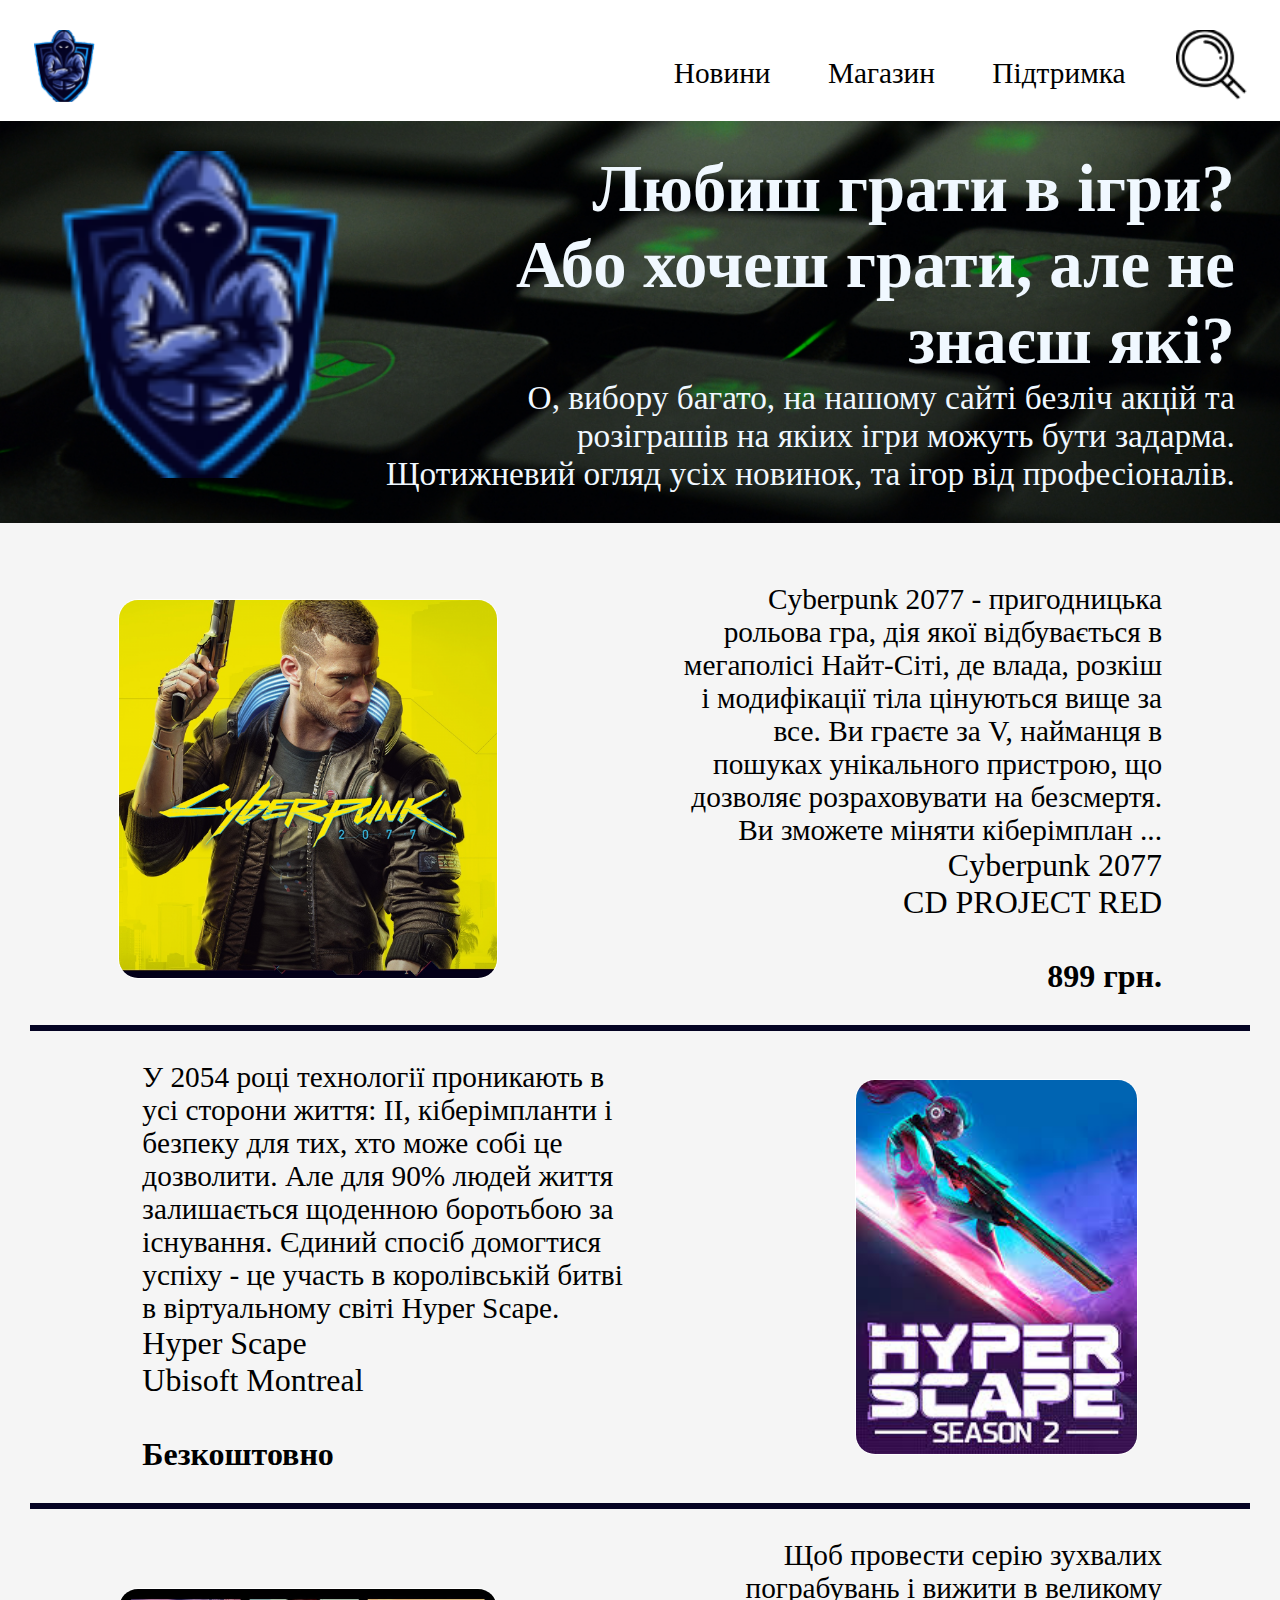
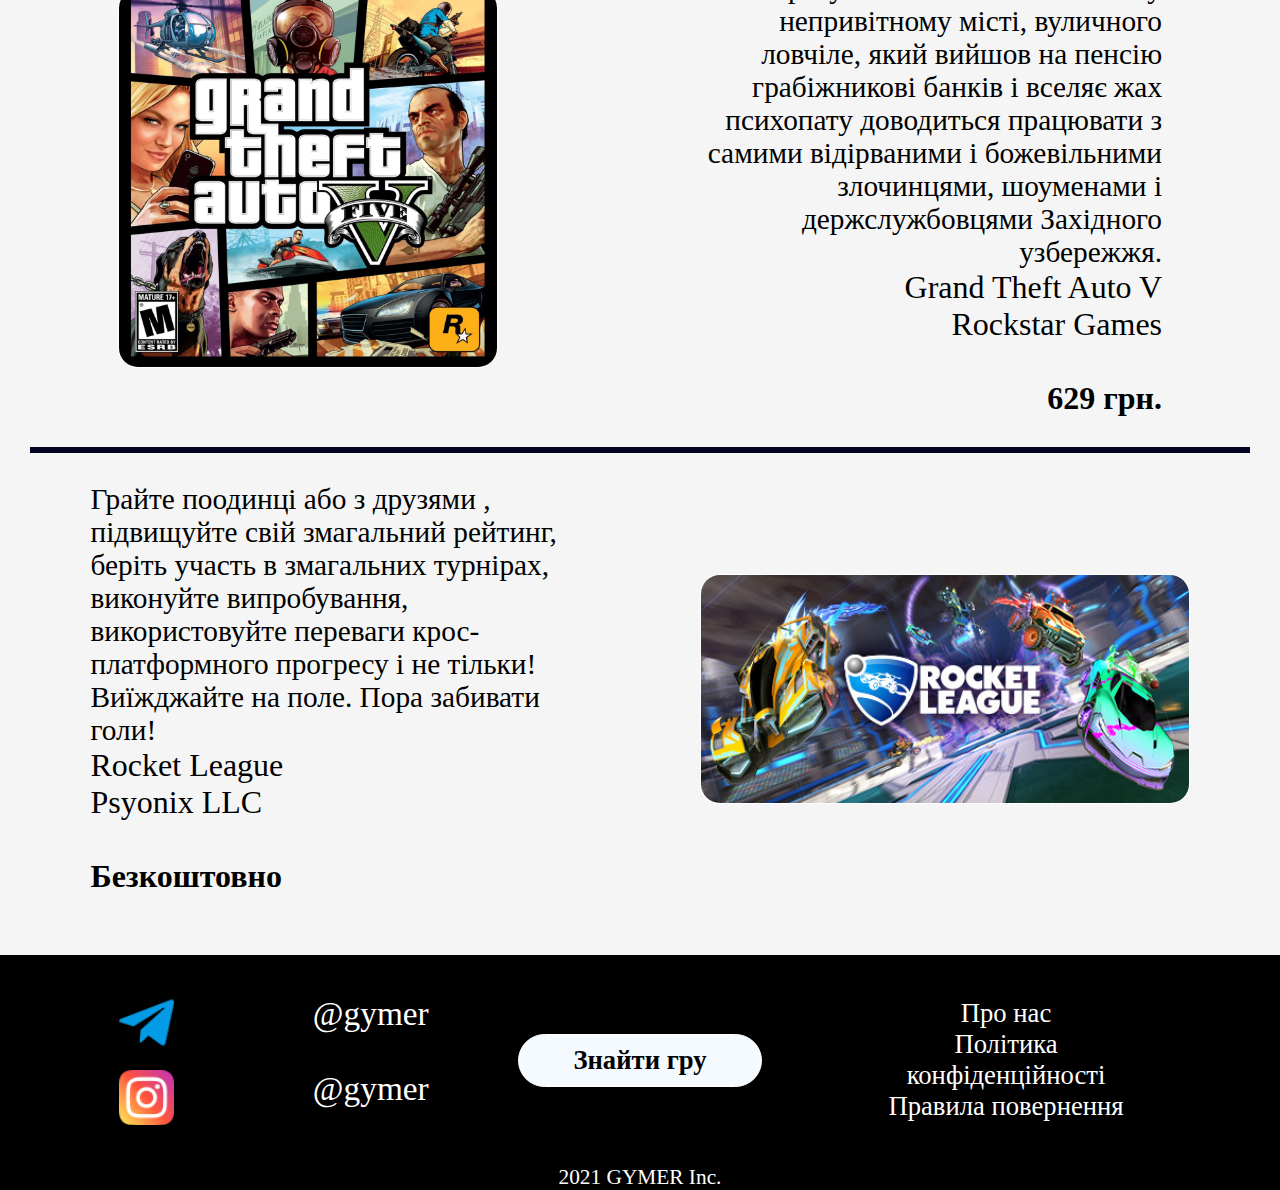
<file: index.html>
<!DOCTYPE html>
<html lang="en">

<head>
    <!-- Global site tag (gtag.js) - Google Analytics -->
<script async src="https://www.googletagmanager.com/gtag/js?id=G-ERX4M3W3TC"></script>
<script>
  window.dataLayer = window.dataLayer || [];
  function gtag(){dataLayer.push(arguments);}
  gtag('js', new Date());

  gtag('config', 'G-ERX4M3W3TC');
</script>
    <meta charset="UTF-8">
    <meta name="viewport" content="width=device-width, initial-scale=1.0">
    <title>Gymer Shop</title>
     <link rel="shortcut icon" href="logo.png" type="image/png">
    <link rel="stylesheet" href="css/main.css">
    <!-- Google Tag Manager -->
<script>(function(w,d,s,l,i){w[l]=w[l]||[];w[l].push({'gtm.start':
new Date().getTime(),event:'gtm.js'});var f=d.getElementsByTagName(s)[0],
j=d.createElement(s),dl=l!='dataLayer'?'&l='+l:'';j.async=true;j.src=
'https://www.googletagmanager.com/gtm.js?id='+i+dl;f.parentNode.insertBefore(j,f);
})(window,document,'script','dataLayer','GTM-PQFSZZ8');</script>
<!-- End Google Tag Manager -->
</head>

<body>
  <!-- Google Tag Manager (noscript) -->
<noscript><iframe src="https://www.googletagmanager.com/ns.html?id=GTM-PQFSZZ8"
height="0" width="0" style="display:none;visibility:hidden"></iframe></noscript>
<!-- End Google Tag Manager (noscript) -->
    <header class="header_site">
     <div class="title">  
        <div class="burger">      
            <img class="lolo" src="logo.png" alt="іконка сайту"> 
            <div class="burger_menu_div">
            <img class="burgermenu" src="menu.png" alt="меню">
            </div>
        </div>
        <div class="nav_lupa">
            <nav class="nav_menu">
                <a class="link" href="#">Новини</a>
                <a class="link" href="#">Магазин</a>
                <a class="link" href="#">Підтримка</a>
            </nav>
      
           <img class="lupa" src="loupe .png" alt="лупа">


       </div>
     </div>

            <div class="two_part">            
              <img class="big_lolo" src="logo.png" alt="фото клавіатури">
                <div class="all_slolo"> 
                     <h1 class="slolo">Любиш грати в ігри?<br>Або хочеш грати, але не знаєш які? </h1>
                    <p class="slolo2"> О, вибору багато, на нашому сайті безліч акцій та розіграшів на якіих ігри можуть бути задарма. Щотижневий огляд усіх новинок, та ігор від професіоналів.</p>
               </div>
           </div>
    </header>
    <main>
        <div class="cyberpunk">
            
                <img class="cyper_ico" src="ciberpunk.jpg">
            <div class="text_punk">
                <p class="info_punk">
                    Cyberpunk 2077 - пригодницька рольова гра, дія якої відбувається в мегаполісі Найт-Сіті, де влада, розкіш і модифікації тіла цінуються вище за все. Ви граєте за V, найманця в пошуках унікального пристрою, що дозволяє розраховувати на безсмертя. Ви зможете міняти кіберімплан ...

                </p>
                <p class="price_punk">
                        Cyberpunk 2077 <br> CD PROJECT RED
                      <br> <br> <b>  899 грн. </b>
                </p> 
            </div>
        </div>
            <hr class="undline" size="6px" color ="#040323">
         <div class="hyperscape">
            
                <img class="hyper_ico" src="hyperscape.jpg">
            <div class="text_hyper">
                <p class="info_hyper">
                    У 2054 році технології проникають в усі сторони життя: ІІ, кіберімпланти і безпеку для тих, хто може собі це дозволити. Але для 90% людей життя залишається щоденною боротьбою за існування. Єдиний спосіб домогтися успіху - це участь в королівській битві в віртуальному світі Hyper Scape.
                </p>
                <p class="price_hyper">
                      Hyper Scape <br> Ubisoft Montreal
                     <br> <br> <b>  Безкоштовно  </b>
                </p> 
            </div>
        </div>
    <hr class="undline" size="6px" color ="#040323">
    <div class="gta">
            
                <img class="gta_ico" src="gta5.jpg">
            <div class="text_gta">
                <p class="info_gta">
               Щоб провести серію зухвалих пограбувань і вижити в великому непривітному місті, вуличного ловчіле, який вийшов на пенсію грабіжникові банків і вселяє жах психопату доводиться працювати з самими відірваними і божевільними злочинцями, шоуменами і держслужбовцями Західного узбережжя.
                </p>
                <p class="price_gta">
                      Grand Theft Auto V <br> Rockstar Games
                    <br> <br> <b>  629 грн.  </b>
                </p> 
            </div>
        </div>
         <hr class="undline" size="6px" color ="#040323">
    <div class="rocket">
            
                <img class="liga_ico" src="rocketliga.jpg">
            <div class="text_liga">
                <p class="info_liga">
           Грайте поодинці або з друзями , підвищуйте свій змагальний рейтинг, беріть участь в змагальних турнірах, виконуйте випробування, використовуйте переваги крос-платформного прогресу і не тільки! Виїжджайте на поле. Пора забивати голи!
                </p>
                <p class="price_liga">
                Rocket League <br> Psyonix LLC

                    <br>  <br> <b> Безкоштовно  </b>
                </p> 
            </div>
        </div>
    </main>

    <footer>
       <div class="bez_root">
        <div class="all_social">
            <div class="tg">
                <img class="tg_ico" src="tg.png " align="left">
                <a  href="https://t.me/Vitalii_kuz" target="_blank">
                <p> @gymer</p>
                </a>
            </div>
              <div class="inst">
                <img class="inst_ico" src="inst.png" align="left" >
                <a href="https://www.instagram.com/_seidex_/" target="_blank">
                <p>@gymer</p>
                 </a>
            </div>
        </div>
        <div class="play">
            <p><b>Знайти гру</b></p>
        </div>
        <div class="site_info">
            <p>Про нас </p>
            <p>Політика <br>конфіденційності</p>
            <p>Правила повернення </p>
        </div>
      </div>
        <p class="root">2021 GYMER Inc.</p>

    </footer>
</body>
</file>
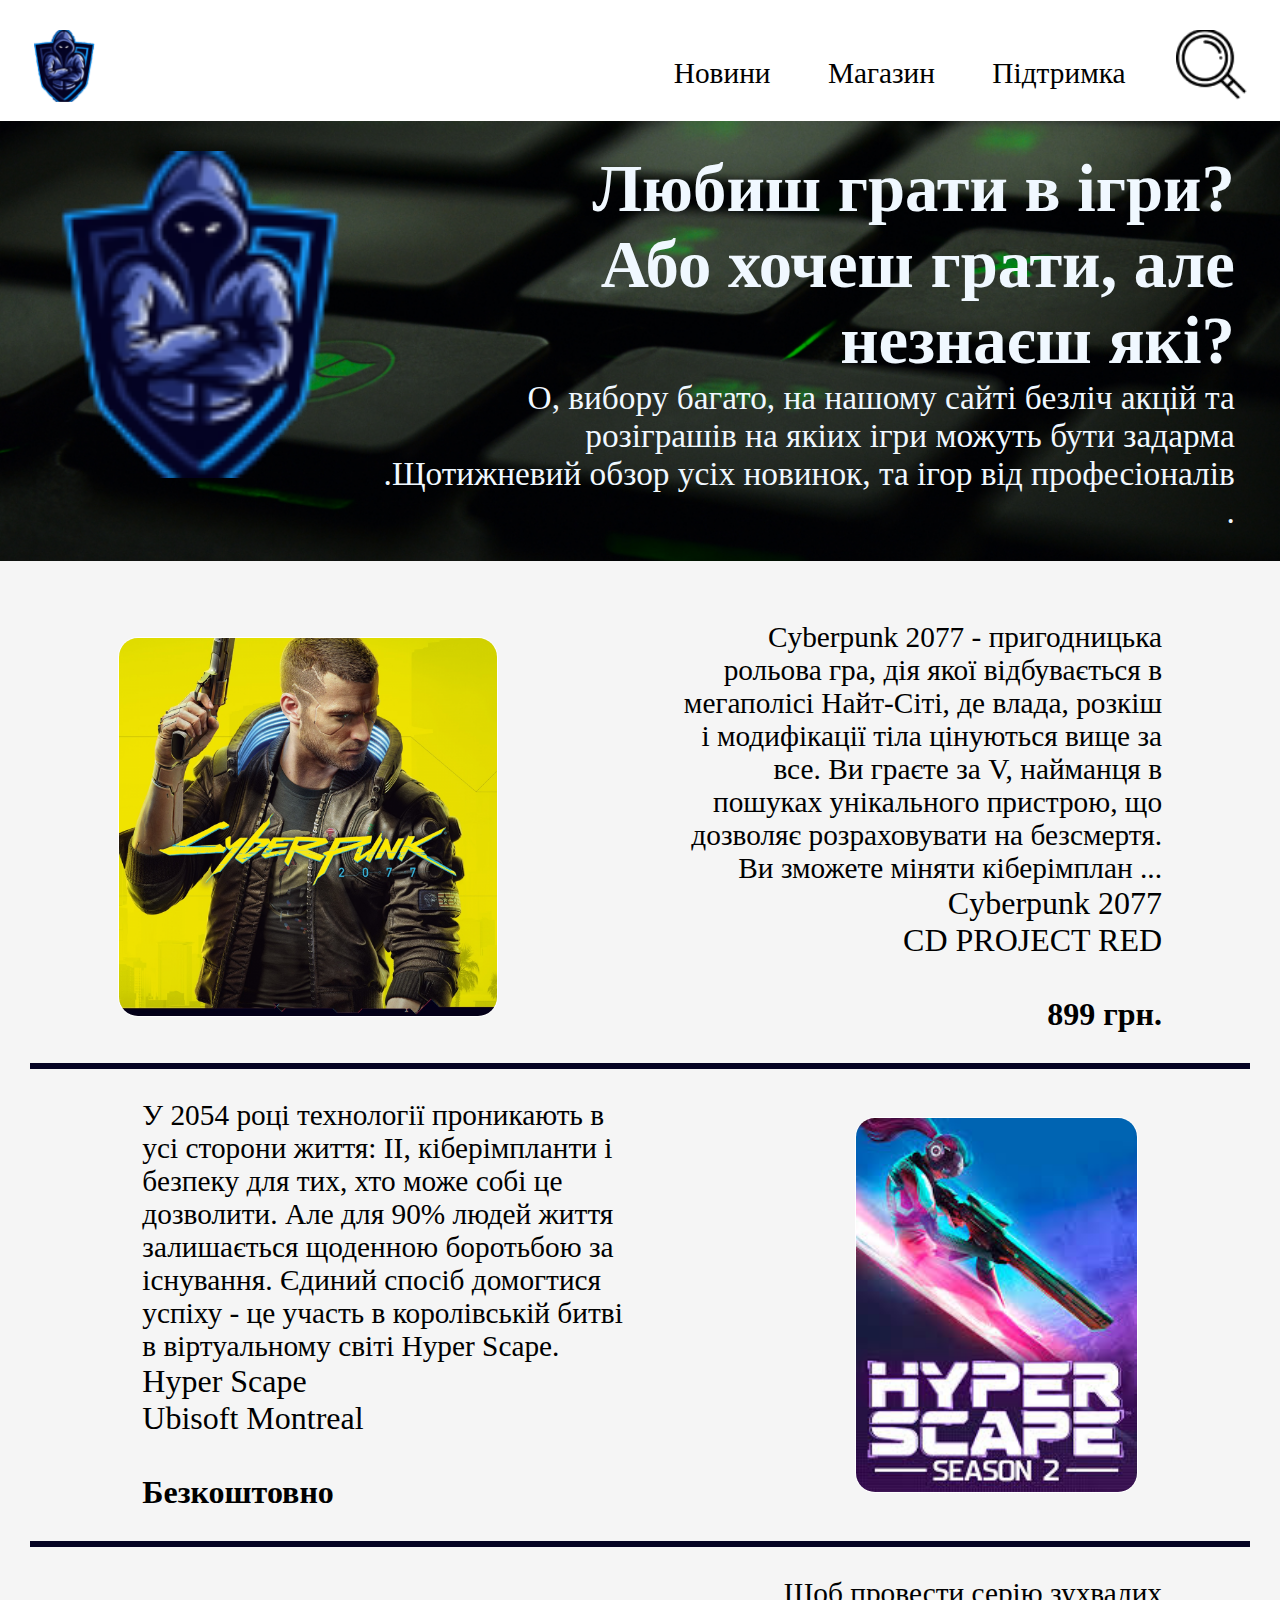
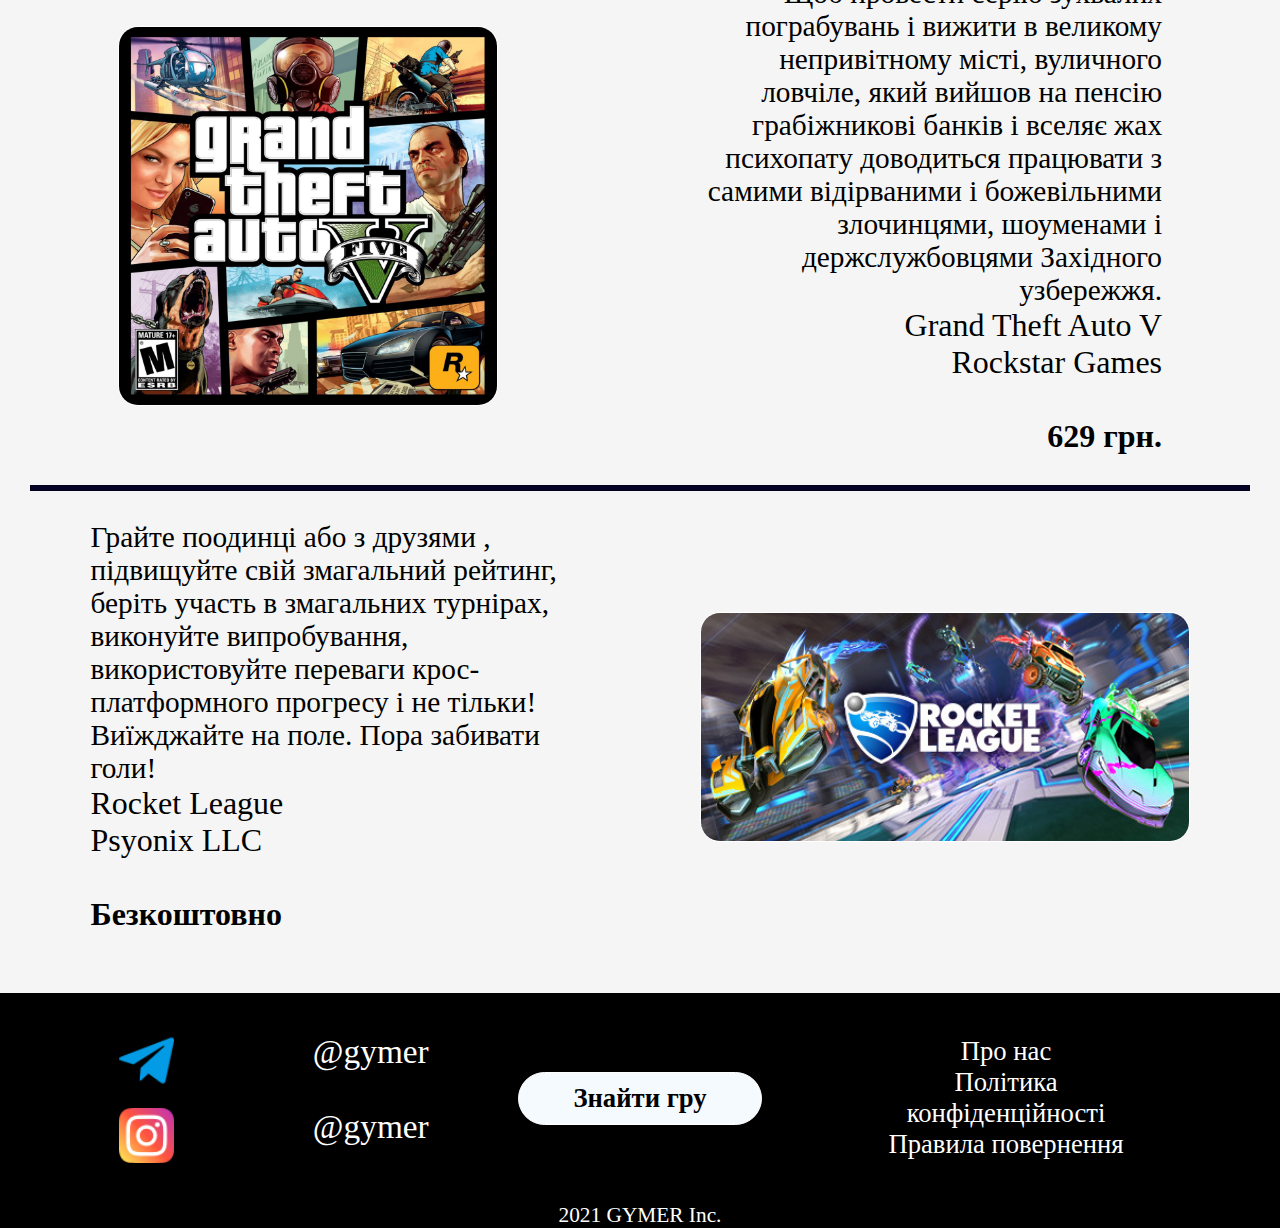
<file: htmlsait.html>
<!DOCTYPE html>
<html lang="en">

<head>
    <!-- Global site tag (gtag.js) - Google Analytics -->
<script async src="https://www.googletagmanager.com/gtag/js?id=G-ERX4M3W3TC"></script>
<script>
  window.dataLayer = window.dataLayer || [];
  function gtag(){dataLayer.push(arguments);}
  gtag('js', new Date());

  gtag('config', 'G-ERX4M3W3TC');
</script>
    <meta charset="UTF-8">
    <meta name="viewport" content="width=device-width, initial-scale=1.0">
    <title>Document</title>
    <link rel="stylesheet" href="css/main.css">
</head>

<body>
    <header class="header_site">
     <div class="title">  
        <div class="burger">      
            <img class="lolo" src="logo.png" alt="іконка сайту"> 
            <div class="burger_menu_div">
            <img class="burgermenu" src="menu.png" alt="меню">
            </div>
        </div>
        <div class="nav_lupa">
            <nav class="nav_menu">
                <a class="link" href="#">Новини</a>
                <a class="link" href="#">Магазин</a>
                <a class="link" href="#">Підтримка</a>
            </nav>
      
           <img class="lupa" src="loupe .png" alt="лупа">


       </div>
     </div>

            <div class="two_part">            
              <img class="big_lolo" src="logo.png" alt="фото клавіатури">
                <div class="all_slolo"> 
                     <h1 class="slolo">Любиш грати в ігри?<br>Або хочеш грати, але незнаєш які? </h1>
                    <p class="slolo2"> О, вибору багато, на нашому сайті безліч акцій та розіграшів на якіих ігри можуть бути задарма .Щотижневий обзор усіх новинок, та ігор від професіоналів .</p>
               </div>
           </div>
    </header>
    <main>
        <div class="cyberpunk">
            
                <img class="cyper_ico" src="ciberpunk.jpg">
            <div class="text_punk">
                <p class="info_punk">
                    Cyberpunk 2077 - пригодницька рольова гра, дія якої відбувається в мегаполісі Найт-Сіті, де влада, розкіш і модифікації тіла цінуються вище за все. Ви граєте за V, найманця в пошуках унікального пристрою, що дозволяє розраховувати на безсмертя. Ви зможете міняти кіберімплан ...

                </p>
                <p class="price_punk">
                        Cyberpunk 2077 <br> CD PROJECT RED
                      <br> <br> <b>  899 грн. </b>
                </p> 
            </div>
        </div>
            <hr class="undline" size="6px" color ="#040323">
         <div class="hyperscape">
            
                <img class="hyper_ico" src="hyperscape.jpg">
            <div class="text_hyper">
                <p class="info_hyper">
                    У 2054 році технології проникають в усі сторони життя: ІІ, кіберімпланти і безпеку для тих, хто може собі це дозволити. Але для 90% людей життя залишається щоденною боротьбою за існування. Єдиний спосіб домогтися успіху - це участь в королівській битві в віртуальному світі Hyper Scape.
                </p>
                <p class="price_hyper">
                      Hyper Scape <br> Ubisoft Montreal
                     <br> <br> <b>  Безкоштовно  </b>
                </p> 
            </div>
        </div>
    <hr class="undline" size="6px" color ="#040323">
    <div class="gta">
            
                <img class="gta_ico" src="gta5.jpg">
            <div class="text_gta">
                <p class="info_gta">
               Щоб провести серію зухвалих пограбувань і вижити в великому непривітному місті, вуличного ловчіле, який вийшов на пенсію грабіжникові банків і вселяє жах психопату доводиться працювати з самими відірваними і божевільними злочинцями, шоуменами і держслужбовцями Західного узбережжя.
                </p>
                <p class="price_gta">
                      Grand Theft Auto V <br> Rockstar Games
                    <br> <br> <b>  629 грн.  </b>
                </p> 
            </div>
        </div>
         <hr class="undline" size="6px" color ="#040323">
    <div class="rocket">
            
                <img class="liga_ico" src="rocketliga.jpg">
            <div class="text_liga">
                <p class="info_liga">
           Грайте поодинці або з друзями , підвищуйте свій змагальний рейтинг, беріть участь в змагальних турнірах, виконуйте випробування, використовуйте переваги крос-платформного прогресу і не тільки! Виїжджайте на поле. Пора забивати голи!
                </p>
                <p class="price_liga">
                Rocket League <br> Psyonix LLC

                    <br>  <br> <b> Безкоштовно  </b>
                </p> 
            </div>
        </div>
    </main>

    <footer>
       <div class="bez_root">
        <div class="all_social">
            <div class="tg">
                <img class="tg_ico" src="tg.png " align="left">
                <p> @gymer</p>
            </div>
              <div class="inst">
                <img class="inst_ico" src="inst.png" align="left">
                <p>@gymer</p>
            </div>
        </div>
        <div class="play">
            <p><b>Знайти гру</b></p>
        </div>
        <div class="site_info">
            <p>Про нас </p>
            <p>Політика <br>конфіденційності</p>
            <p>Правила повернення </p>
        </div>
      </div>
        <p class="root">2021 GYMER Inc.</p>

    </footer>
</body>

</html
</file>
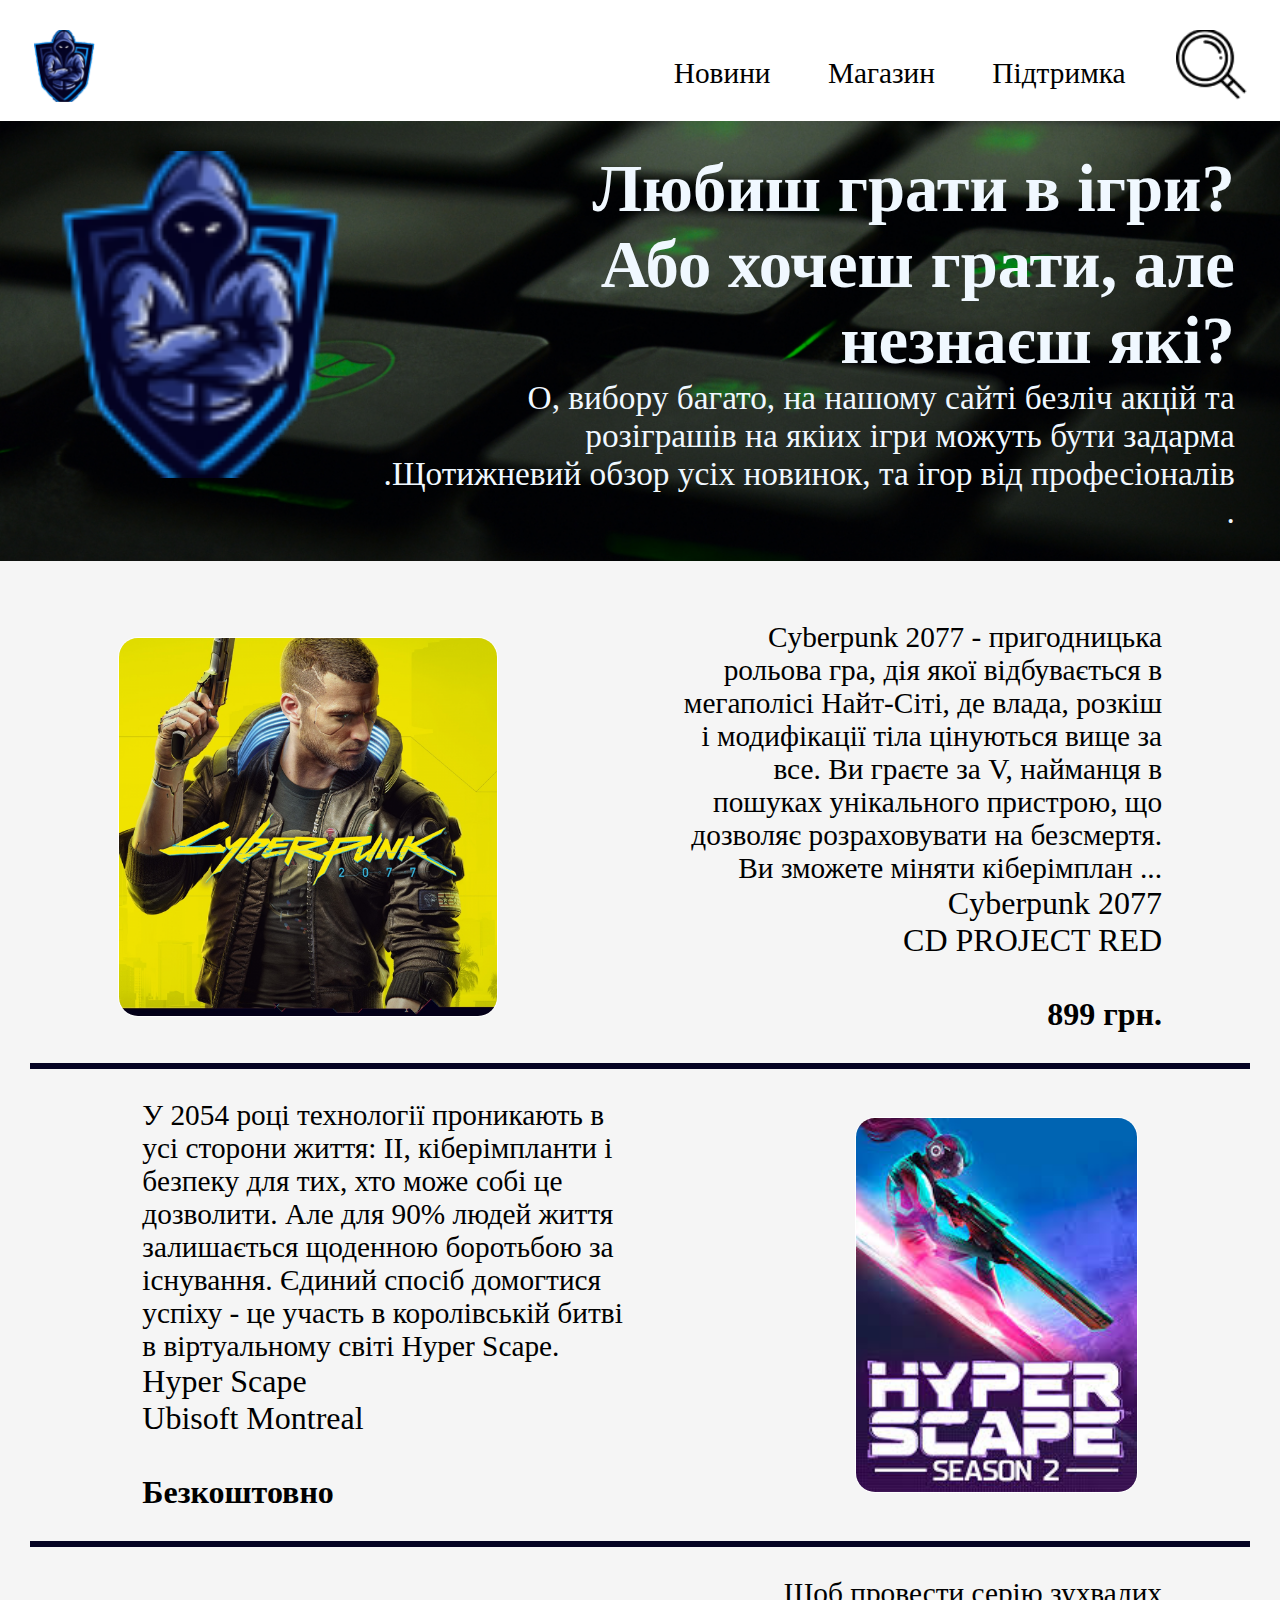
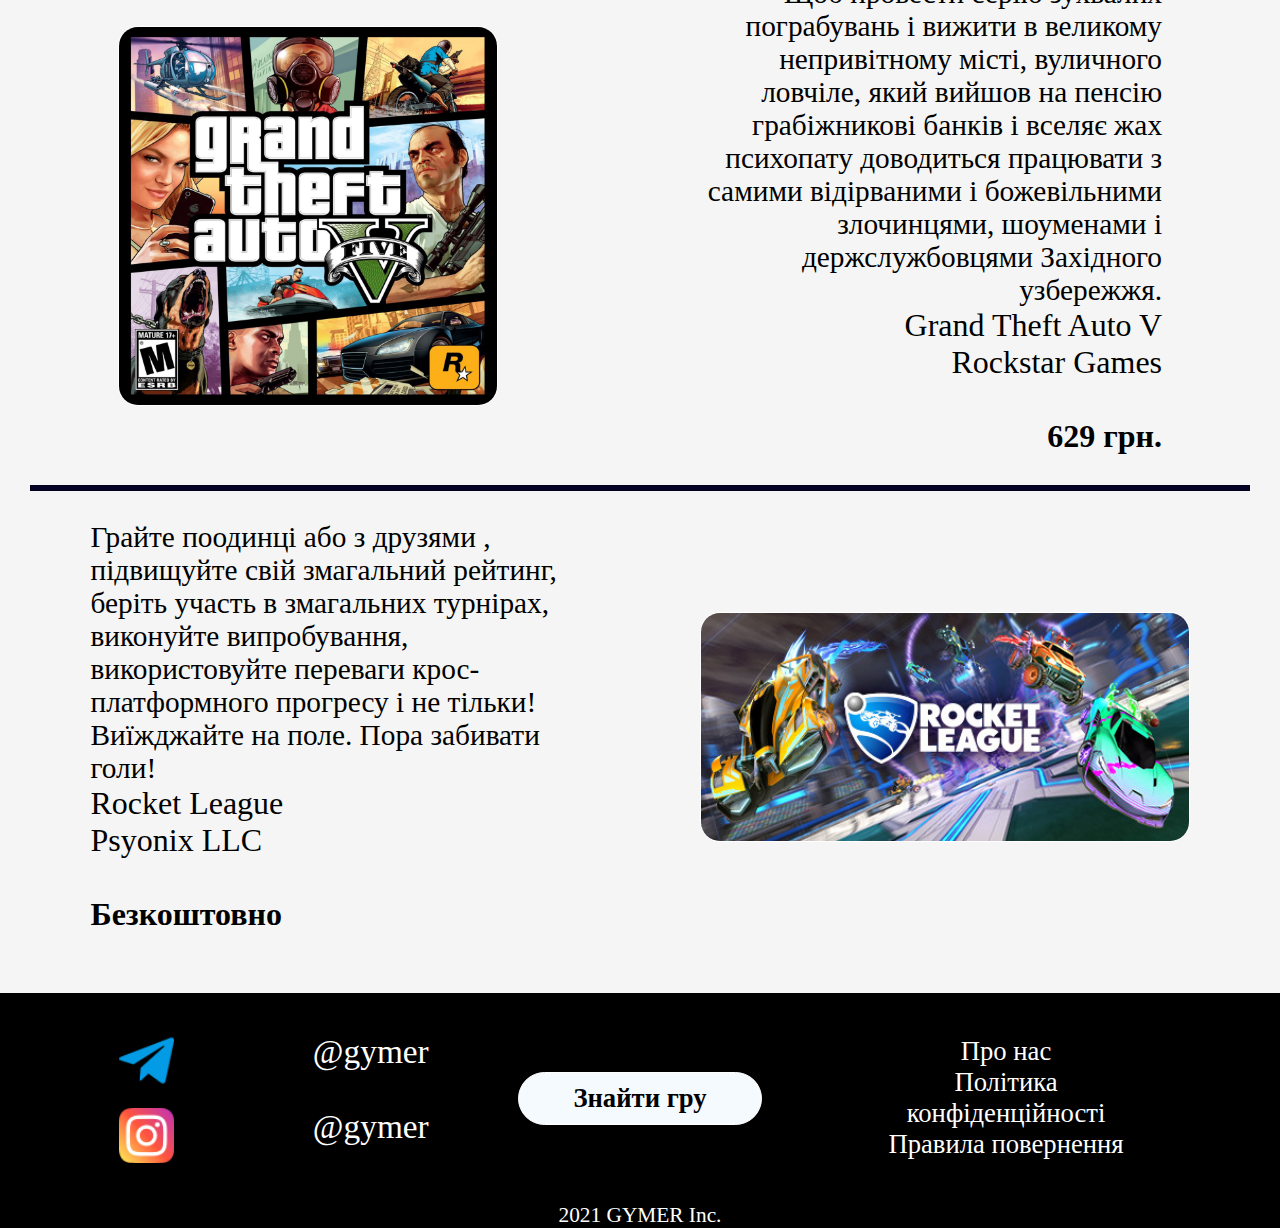
<file: indexhtml.html>
<!DOCTYPE html>
<html lang="en">

<head>
    <!-- Global site tag (gtag.js) - Google Analytics -->
<script async src="https://www.googletagmanager.com/gtag/js?id=G-ERX4M3W3TC"></script>
<script>
  window.dataLayer = window.dataLayer || [];
  function gtag(){dataLayer.push(arguments);}
  gtag('js', new Date());

  gtag('config', 'G-ERX4M3W3TC');
</script>
    <meta charset="UTF-8">
    <meta name="viewport" content="width=device-width, initial-scale=1.0">
    <title>Document</title>
    <link rel="stylesheet" href="css/main.css">
</head>

<body>
    <header class="header_site">
     <div class="title">  
        <div class="burger">      
            <img class="lolo" src="logo.png" alt="іконка сайту"> 
            <div class="burger_menu_div">
            <img class="burgermenu" src="menu.png" alt="меню">
            </div>
        </div>
        <div class="nav_lupa">
            <nav class="nav_menu">
                <a class="link" href="#">Новини</a>
                <a class="link" href="#">Магазин</a>
                <a class="link" href="#">Підтримка</a>
            </nav>
      
           <img class="lupa" src="loupe .png" alt="лупа">


       </div>
     </div>

            <div class="two_part">            
              <img class="big_lolo" src="logo.png" alt="фото клавіатури">
                <div class="all_slolo"> 
                     <h1 class="slolo">Любиш грати в ігри?<br>Або хочеш грати, але незнаєш які? </h1>
                    <p class="slolo2"> О, вибору багато, на нашому сайті безліч акцій та розіграшів на якіих ігри можуть бути задарма .Щотижневий обзор усіх новинок, та ігор від професіоналів .</p>
               </div>
           </div>
    </header>
    <main>
        <div class="cyberpunk">
            
                <img class="cyper_ico" src="ciberpunk.jpg">
            <div class="text_punk">
                <p class="info_punk">
                    Cyberpunk 2077 - пригодницька рольова гра, дія якої відбувається в мегаполісі Найт-Сіті, де влада, розкіш і модифікації тіла цінуються вище за все. Ви граєте за V, найманця в пошуках унікального пристрою, що дозволяє розраховувати на безсмертя. Ви зможете міняти кіберімплан ...

                </p>
                <p class="price_punk">
                        Cyberpunk 2077 <br> CD PROJECT RED
                      <br> <br> <b>  899 грн. </b>
                </p> 
            </div>
        </div>
            <hr class="undline" size="6px" color ="#040323">
         <div class="hyperscape">
            
                <img class="hyper_ico" src="hyperscape.jpg">
            <div class="text_hyper">
                <p class="info_hyper">
                    У 2054 році технології проникають в усі сторони життя: ІІ, кіберімпланти і безпеку для тих, хто може собі це дозволити. Але для 90% людей життя залишається щоденною боротьбою за існування. Єдиний спосіб домогтися успіху - це участь в королівській битві в віртуальному світі Hyper Scape.
                </p>
                <p class="price_hyper">
                      Hyper Scape <br> Ubisoft Montreal
                     <br> <br> <b>  Безкоштовно  </b>
                </p> 
            </div>
        </div>
    <hr class="undline" size="6px" color ="#040323">
    <div class="gta">
            
                <img class="gta_ico" src="gta5.jpg">
            <div class="text_gta">
                <p class="info_gta">
               Щоб провести серію зухвалих пограбувань і вижити в великому непривітному місті, вуличного ловчіле, який вийшов на пенсію грабіжникові банків і вселяє жах психопату доводиться працювати з самими відірваними і божевільними злочинцями, шоуменами і держслужбовцями Західного узбережжя.
                </p>
                <p class="price_gta">
                      Grand Theft Auto V <br> Rockstar Games
                    <br> <br> <b>  629 грн.  </b>
                </p> 
            </div>
        </div>
         <hr class="undline" size="6px" color ="#040323">
    <div class="rocket">
            
                <img class="liga_ico" src="rocketliga.jpg">
            <div class="text_liga">
                <p class="info_liga">
           Грайте поодинці або з друзями , підвищуйте свій змагальний рейтинг, беріть участь в змагальних турнірах, виконуйте випробування, використовуйте переваги крос-платформного прогресу і не тільки! Виїжджайте на поле. Пора забивати голи!
                </p>
                <p class="price_liga">
                Rocket League <br> Psyonix LLC

                    <br>  <br> <b> Безкоштовно  </b>
                </p> 
            </div>
        </div>
    </main>

    <footer>
       <div class="bez_root">
        <div class="all_social">
            <div class="tg">
                <img class="tg_ico" src="tg.png " align="left">
                <p> @gymer</p>
            </div>
              <div class="inst">
                <img class="inst_ico" src="inst.png" align="left">
                <p>@gymer</p>
            </div>
        </div>
        <div class="play">
            <p><b>Знайти гру</b></p>
        </div>
        <div class="site_info">
            <p>Про нас </p>
            <p>Політика <br>конфіденційності</p>
            <p>Правила повернення </p>
        </div>
      </div>
        <p class="root">2021 GYMER Inc.</p>

    </footer>
</body>

</html
</file>
<file: css/main.css>
* {
    margin: 0;
    padding: 0;
}
a{
   text-decoration: none;
    color:white;
}
header {
 max-width: 100vw;
}
.title {
  box-sizing: border-box;
  width: 100%;
  height: 86px;
  line-height: 86px;
   background-color: white;
  z-index: 10;
  padding: 30px;
box-sizing: border-box;
}
.lolo {
  float:left;
  height: 72px; 
}
.nav_menu {
  display: inline-block;
  text-align: center;
  font-size: 22pt;
  color:#000;

}
.link {
  display: inline-block;
  margin-right: 50px;
  color: #000;
  transition: color .2s linear
}
 .link:hover {
  color: #A9A9A9;
  font-size: 24pt;
  font-weight: 600;
}
.nav_lupa{
   float: right; 

}
.lupa{
  float: right;
  height: 72px;
}
.burgermenu{
  display: none;
  float: right;
  height: 72px
}
.two_part{
  display: flex;
  box-sizing: border-box;
  background: url(../klava.jpg);
  background-size: cover;
  width: 100%;
  color: #F0F8FF;
  padding: 30px;
  justify-content: space-around;  
}
.all_slolo{
  text-align: right;
  width: 70%;
}
.slolo {
  font-size: 50pt;
}
.slolo2{
  font-size: 25pt;
}
.big_lolo {
  width: 25%;
  height: 25%;
}
main {
  width: 100vw;
  background-color: #F5F5F5;
  padding: 30px;
  box-sizing: border-box;
}
.cyberpunk{
  display: flex;
  justify-content: space-around;
  align-items: center;
  flex-direction: row;
  width: 100%;
  color: #F0F8FF;
  padding: 30px 0px;
  box-sizing: border-box;
}
.text_punk{
  color: #000;
  text-align: right;
  width: 40%;
}
.info_punk{
  font-size: 22pt;
}
.cyper_ico{
  width: 31%;
  border: 1px #FFFFFF solid;
  border-radius: 20px;
}
.price_punk{
  font-size: 24pt;
}

.hyperscape{
  display: flex;
  justify-content: space-around;
  align-items: center;
  flex-direction: row-reverse;
  width: 100%;
  padding: 30px 0px;
  box-sizing: border-box;
  color: #F0F8FF;
}
.text_hyper{
  color: #000;
  text-align: left;
  width: 40%;
}
.info_hyper{
  font-size: 22pt;
}
.hyper_ico{
  width: 23%;
  border: 1px #FFFFFF solid;
  border-radius: 20px;
}
.price_hyper{
  font-size: 24pt;
}

.gta{
  display: flex;
  justify-content: space-around;
  align-items: center;
  flex-direction: row;
  width: 100%;
  color: #F0F8FF;
  padding: 30px 0px;
  box-sizing: border-box;
}
.text_gta{
  color: #000;
  text-align: right;
  width: 40%;
}
.info_gta{
  font-size: 22pt;
}
.gta_ico{
  width: 31%;
  border: 1px #FFFFFF solid;
  border-radius: 20px;
}
.price_gta{
  font-size: 24pt;
}
.rocket {
  display: flex;
  justify-content: space-around;
  align-items: center;
  flex-direction: row-reverse;
  width: 100%;
  color: #F0F8FF;
  padding: 30px 0px;
  box-sizing: border-box;
}
.text_liga{
  color: #000;
  text-align: left;
  width: 40%;
}
.info_liga{
  font-size: 22pt;
}
.liga_ico{
  width: 40%;
  border: 1px #FFFFFF solid;
  border-radius: 20px;
}
.price_liga{
   font-size: 24pt;
}
footer{
  background-color: black;
  width: 100vw;
}
.bez_root{
  display: flex;
  justify-content: space-around;
  width: 100%;
  box-sizing: border-box;
  align-items: center;
  padding: 20px 30px;
  box-sizing: border-box;
}
.all_social{
  box-sizing: border-box;
  color:white;
  font-size: 25pt;
  width: 40%;
  padding: 10px;
}
.tg{
  display: flex;
  padding: 10px;
justify-content: space-around;
  box-sizing: border-box;
}
.inst{
  display: flex;
  padding: 10px;
  justify-content: space-around;
  box-sizing: border-box;
}
.inst_ico{
  width: 55px;
}
.tg_ico{
  width: 55px;
}
.root{
  color:white;
  font-size: 16pt;
  text-align: center;
}
.site_info{
  text-align: center;
  color:white;
  font-size: 20pt;
  width: 40%;
}

.play{
  text-align: center;
  box-sizing: border-box;
  background-color:#F5FAFF;
  width: 20%;
  height: 5%;
  font-size: 20pt;
  border: 1px white solid;
  border-radius: 30px;
  padding: 10px;
  box-sizing: border-box;
}
/*----- Mobile ----*/


@media (max-width: 850px) {
*{
  transition:0.3s;
}
.two_part{
  flex-direction: column;
  align-items: center;
  box-sizing: border-box;
}
.nav_menu{
  font-size: 20pt;
}
.all_slolo{
  width: 90%;
  text-align: center;
}
.slolo {
  font-size: 34pt;
}
.slolo2{
  font-size: 18pt;
}
.big_lolo{
  width:60%;
}
.link{
  margin-right: 20px;
}
.cyberpunk{
  justify-content: center;
  flex-direction: column;
  box-sizing: border-box;
}
.cyper_ico{
  width: 60%;
  border-radius: 20px;
}
.text_punk{
  width: 100%;
  display: flex;
}
.info_punk{
  font-size: 18pt;
  text-align: left;
  width: 60%;
}
.price_punk{
  font-size: 20pt;
  text-align: right;
  width: 40%;
}
.undline{
  size: 3px;
}
.hyperscape{
  justify-content: center;
  flex-direction: column;
  box-sizing: border-box;
}
.hyper_ico{
  width: 60%;
  border-radius: 20px;
}
.text_hyper{
  width: 100%;
  display: flex;
}
.info_hyper{
  font-size: 18pt;
  text-align: left;
  width: 60%;
}
.price_hyper{
  font-size: 20pt;
  text-align: right;
  width: 40%;
}
.gta{
  justify-content: center;
  flex-direction: column;
  box-sizing: border-box;
}
.gta_ico{
  width: 60%;
  border-radius: 20px;
}
.text_gta{
  width: 100%;
  display: flex;
}
.info_gta{
  font-size: 18pt;
  text-align: left;
  width: 60%;
}
.price_gta{
  font-size: 20pt;
  text-align: right;
  width: 40%;
}
.rocket{
  justify-content: center;
  flex-direction: column;
  box-sizing: border-box;
}
.liga_ico{
  width: 70%;
  border-radius: 20px;
}
.text_liga{
  width: 100%;
  display: flex;
}
.info_liga{
  font-size: 18pt;
  text-align: left;
  width: 60%;
}
.price_liga{
  font-size: 20pt;
  text-align: right;
  width: 40%;
}
.all_social{
  font-size: 18pt;

}
.inst_ico{
  width: 40px;
}
.tg_ico{
  width: 40px;
}
.play{
  font-size: 16pt;
  border-radius: 30px;
}
.site_info{
  font-size: 16pt;

}
.root{
  font-size: 12pt;
}
}
@media (max-width: 640px){
.nav_lupa{
  display: none;
}
.burgermenu{
  display:inline-block;
  float:right;
}
.cyberpunk{
  flex-direction: column;
}
.text_punk{
  align-items: center;
  box-sizing: border-box;
  flex-direction: column-reverse;
}
.info_punk{
  font-size: 16pt;
  text-align: center;
  width: 100%;
}
.price_punk{
  font-size: 18pt;
  text-align: center;
  width: 100%;
}
.hyperscape{
  flex-direction: column;
}
.text_hyper{
  align-items: center;
  box-sizing: border-box;
  flex-direction: column-reverse;
}
.info_hyper{
  font-size: 16pt;
  text-align: center;
  width: 100%;
}
.price_hyper{
  font-size: 18pt;
  text-align: center;
  width: 100%;
}
.gta{
  flex-direction: column;
}
.text_gta{
  align-items: center;
  box-sizing: border-box;
  flex-direction: column-reverse;
}
.info_gta{
  font-size: 16pt;
  text-align: center;
  width: 100%;
}
.price_gta{
  font-size: 18pt;
  text-align: center;
  width: 100%;
}
.rocket{
  flex-direction: column;
}
.text_liga{
  align-items: center;
  box-sizing: border-box;
  flex-direction: column-reverse;
}
.info_liga{
  font-size: 16pt;
  text-align: center;
  width: 100%;
}
.price_liga{
  font-size: 18pt;
  text-align: center;
  width: 100%;
}
.undline{
  size: 2px;
}
.bez_root{
  flex-direction: column;
  justify-content: center;
  width: 100%;
}
.play{
  font-size: 16pt;
  border-radius: 20px;
  width: 60%;
  order: -1;
}
.site_info{
  font-size: 14pt;
  width: 100%;
  box-sizing: border-box;
  flex-direction: row;
}
.all_social{
width: 100%;
display: flex;
justify-content: space-between;
padding: 0px 30px;
}
.root{
  font-size: 14pt;
}
}
@media (max-width: 350px){
.burgermenu{
width: : 55px; 
}

 .title {
padding: 10px;
}

.slolo {
  font-size: 16pt;
}
.slolo2{
  font-size: 12pt;
}
.all_social{
  font-size: 14pt;
  padding: 0;

}
.inst_ico{
  width: 30px;
}
.tg_ico{
  width: 30px;
}
.play{
  font-size: 14pt;
  border-radius: 30px;
  width: 100%;
}
.site_info{
  font-size: 14pt;

}
.root{
  font-size: 10pt;
}

}
</file>
